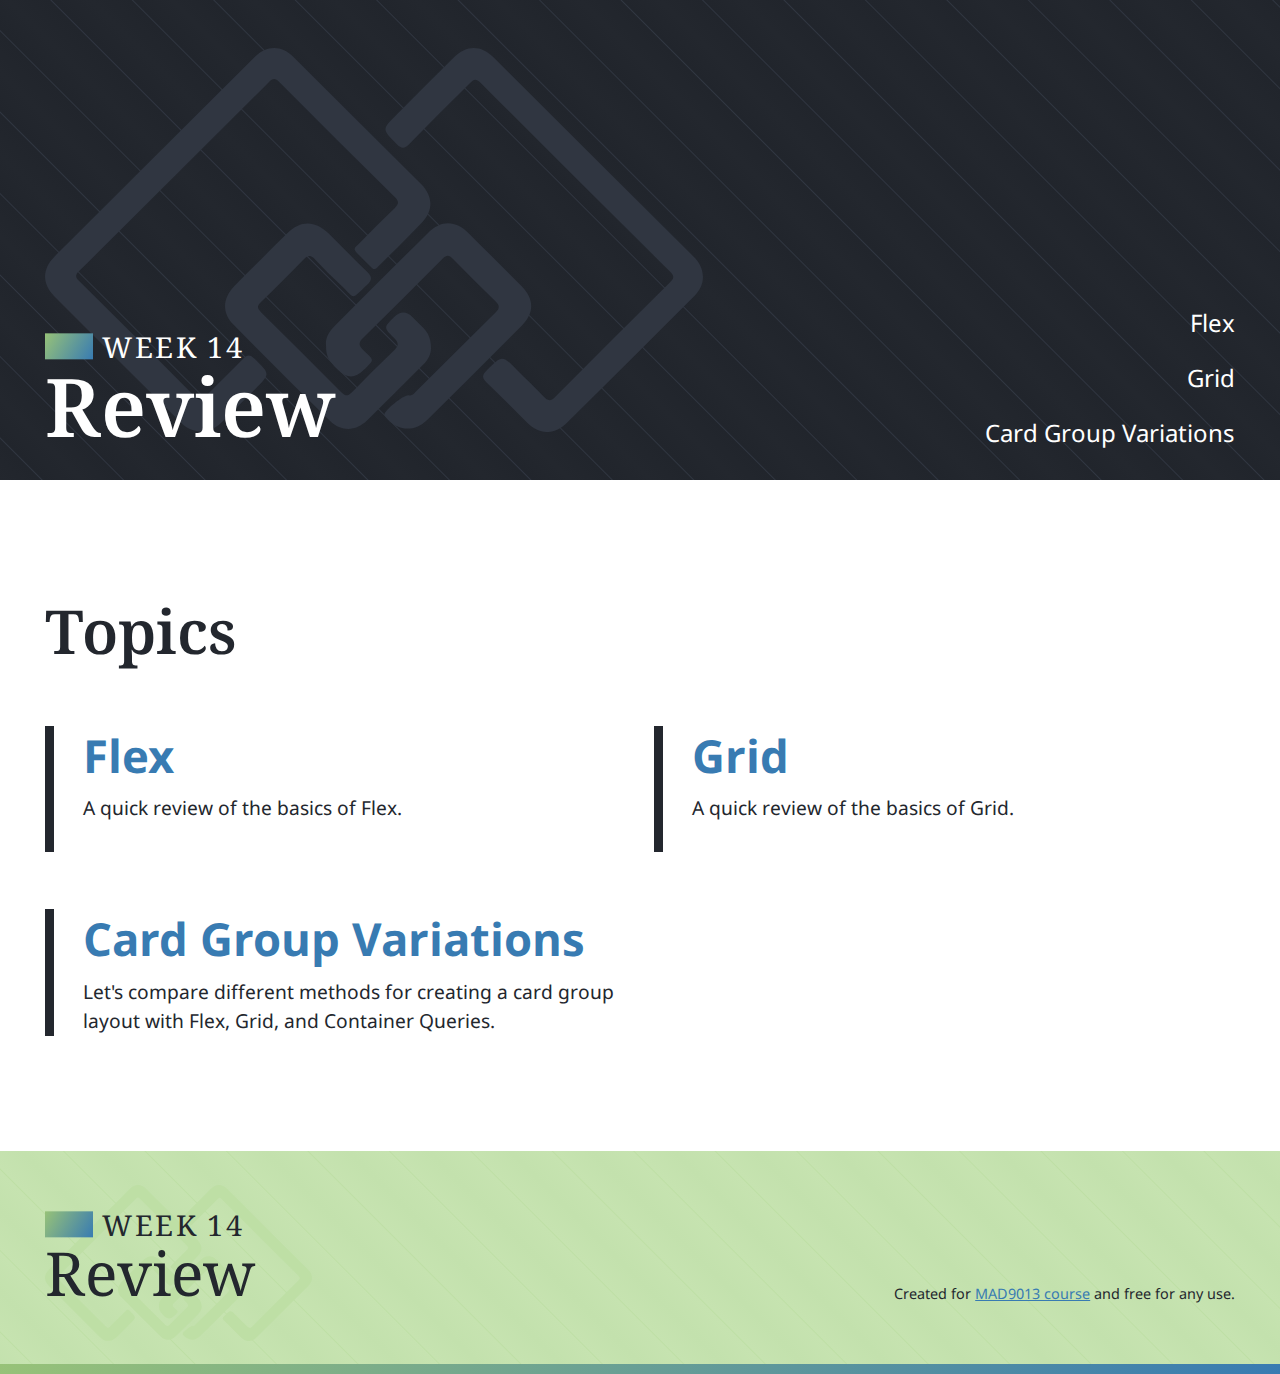
<file: index.html>
<!DOCTYPE html>
<html lang="en">
  <head>
    <!-- Ensures that the text characters are displayed properly -->
    <meta charset="UTF-8" />

    <!-- Properly sizes content across different browser window sizes -->
    <meta name="viewport" content="width=device-width, initial-scale=1.0" />

    <!--
      The site title displayed in the browser tab.
      Also used for Search Engine Optimization (SEO),
      Google results, and accessibility tools/screen readers.
    -->
    <title>W14 - Review</title>

    <!-- Loads Material Icons Font -->
    <link
      rel="stylesheet"
      href="https://fonts.googleapis.com/css2?family=Material+Symbols+Outlined:opsz,wght,FILL,GRAD@24,400,0,0"
    />

    <!-- Loads custom supporting CSS stylesheet(s) -->
    <link rel="stylesheet" href="/css/main.css" />

    <!-- Loads Favicon -->
    <link rel="shortcut icon" href="favicon.ico" />
  </head>
  <body id="page">
    <!--
      Accessibility feature that allows users to
      quickly skip to key areas on the page.
    -->
    <ul class="skip-links">
      <li>
        <a class="skip-links__link" href="#nav">Skip to site navigation</a>
      </li>
      <li>
        <a class="skip-links__link" href="#main">Skip to main content</a>
      </li>
    </ul>

    <!--
      Main site header. Features our site logo and navigation.
    -->
    <header class="navbar navbar--tall">
      <div class="container">
        <h1 class="navbar__headline">
          <a href="/" class="navbar__logo">
            <span class="navbar__week">Week 14</span>
            <span class="navbar__title">Review</span>
          </a>
        </h1>
        <button
          class="navbar__toggle"
          aria-label="Click to open mobile navigation"
        >
          <span class="navbar__tog navbar__tog--top"></span>
          <span class="navbar__tog navbar__tog--middle"></span>
          <span class="navbar__tog navbar__tog--bottom"></span>
        </button>
        <nav id="nav" class="navbar__nav">
          <ul class="navbar__list">
            <li>
              <a href="/flex/" class="navbar__link">Flex</a>
            </li>
            <li>
              <a href="/grid/" class="navbar__link">Grid</a>
            </li>
            <li>
              <a href="/card-group-variations/" class="navbar__link">
                Card Group Variations
              </a>
            </li>
          </ul>
        </nav>
      </div>
    </header>

    <!--
      The main contains ALL of the content unique to this page.
      Every page MUST have exactly one `main` that is a direct child of `body`.
    -->
    <main id="main">
      <section class="topic-list">
        <div class="container">
          <h2>Topics</h2>
          <ol class="topic-list__list">
            <li>
              <a href="/flex/" class="topic-list__link">
                <h3 class="topic-list__heading">Flex</h3>
                <p class="topic-list__desc">
                  A quick review of the basics of Flex.
                </p>
              </a>
            </li>
            <li>
              <a href="/grid/" class="topic-list__link">
                <h3 class="topic-list__heading">Grid</h3>
                <p class="topic-list__desc">
                  A quick review of the basics of Grid.
                </p>
              </a>
            </li>
            <li>
              <a href="/card-group-variations/" class="topic-list__link">
                <h3 class="topic-list__heading">Card Group Variations</h3>
                <p class="topic-list__desc">
                  Let's compare different methods for creating a card group
                  layout with Flex, Grid, and Container Queries.
                </p>
              </a>
            </li>
          </ol>
        </div>
      </section>
    </main>

    <!--
      Site footer. Contains site logo and legal info.
      
      Could also contain other concluding information such
      as repeating the navigation, contact info, and more.
    -->
    <footer class="footer">
      <div class="container container--grid">
        <div class="footer__column">
          <a href="/" class="footer__logo">
            <span class="footer__week">Week 14</span>
            <span class="footer__title">Review</span>
          </a>
        </div>

        <div class="footer__column footer__column--legal">
          <small>
            Created for
            <a href="https://mad9013.github.io/f2024/">MAD9013 course</a> and
            free for any use.
          </small>
        </div>
      </div>
    </footer>

    <!-- Accessibility feature: return to top button -->
    <a
      href="#page"
      class="to-top"
      aria-label="Click to return to top of the page"
    >
      <i class="material-symbols-outlined">arrow_upward</i>
    </a>

    <!--
      Adds a layer when the mobile navigation is open that
      allows users to click to the side and auto close the nav
    -->
    <div class="click-to-close"></div>

    <!-- Loads custom JavaScript file -->
    <script src="./js/main.js"></script>
  </body>
</html>
</file>
<file: css/main.css>
/* CSS Custom Properties AKA Variables */
:root {
  /* Colors */
  --color-primary: #23272e;
  --color-primary--light: #303641;
  --color-primary--dark: #21252c;
  --color-red: #d86972;
  --color-red--dark: #a94c54;
  --color-orange: #bb8b5e;
  --color-orange--dark: #8d6744;
  --color-green: #97c278;
  --color-green--medium: #bedfa5;
  --color-green--light: #c3e1ad;
  --color-green--lighter: #c6e3b0;
  --color-blue: #387bb2;
  --color-blue--light: #8eb9dd;
  --color-blue--lighter: #dbeaf8;
  --color-blue--dark: #2c6593;
  --color-purple: #c678dd;
  --color-purple--dark: #9c5bb0;
  --color-yellow: #ddc678;
  --color-yellow--dark: #b09c5b;
  --color-cyan: #78ddd0;
  --color-cyan--dark: #57b0a5;
  --color-brown: #3e2c18;
  --color-brown--dark: #1e150b;
  --color-gray: #333;
  --color-gray--dark: #222;

  /* Fonts */
  --font-primary: "Noto Sans", sans-serif;
  --font-secondary: "Noto Serif", serif;

  /* Sizing */
  --container: 65em;
  --container--text: 40em;

  /* Standardization */
  --transition: 0.2s;
  --shadow: 0 0.25rem 0.75rem #0004;
  --shadow--large: 0 0.5rem 1.5rem #0004;
  --shadow--subtle: 0 0.125rem 0.5rem #0002;
  --radius: 0.5em;
}

/* CSS Reset */

/* Box sizing rules */
*,
*::before,
*::after {
  box-sizing: border-box;
}

::selection {
  background-color: var(--color-blue);
  color: #fff;
}

/* Set core root defaults */
html {
  color: var(--color-primary);
  font-family: var(--font-primary);
  line-height: 1.5;
}

html:focus-within {
  scroll-behavior: smooth;
}

/* Set core body defaults */
body {
  min-height: 100vh;
  text-rendering: optimizeSpeed;
  margin: 0;
  display: grid;
  grid-template-rows: auto auto 1fr auto;
}

/* Update default margin */
h1,
h2,
h3,
h4,
h5,
h6,
p,
figure,
blockquote,
ol,
ul,
dl,
dd {
  margin: 0 0 1.5rem;
}

/* Remove list styles on ul, ol elements with a list role, which suggests default styling will be removed */
ul[role="list"],
ol[role="list"] {
  list-style: none;
  padding: 0;
  margin: 0;
}

/* A elements that don't have a class get default styles */
a:not([class]) {
  text-decoration-skip-ink: auto;
  color: var(--color-blue);
  transition: all var(--transition);
}

a:not([class]):hover,
a:not([class]):focus-visible {
  color: var(--color-red);
}

/* Make images easier to work with */
img,
picture,
svg {
  max-width: 100%;
  display: block;
}

svg {
  fill: currentColor;
}

svg:not(:root) {
  overflow: hidden;
}

/* Inherit fonts for inputs and buttons */
input,
button,
textarea,
select {
  font: inherit;
}

/* Remove all animations, transitions and smooth scroll for people that prefer not to see them */
@media (prefers-reduced-motion: reduce) {
  html:focus-within {
    scroll-behavior: auto;
  }

  *,
  *::before,
  *::after {
    animation-duration: 0.01ms !important;
    animation-iteration-count: 1 !important;
    transition-duration: 0.01ms !important;
    scroll-behavior: auto !important;
  }
}

/* ---------- Accessibility ---------- */

/* Focus Highlights */
*:focus-visible {
  outline: 0.125rem solid var(--color-blue);
  outline-offset: 0.125rem;
}

/* Skip Links */

.skip-links {
  padding: 0;
  margin: 0;
  list-style-type: none;
}

.skip-links__link {
  position: absolute;
  top: -10rem;
  left: 0.5rem;
  background-color: var(--color-green);
  color: var(--color-primary);
  padding: 0.75rem 1.5rem;
  text-decoration: none;
  border-radius: var(--radius);
}

.skip-links__link:focus {
  top: 0.5rem;
}

/* To Top */

.to-top {
  position: fixed;
  bottom: 1.5rem;
  right: 1.5rem;
  background-color: var(--color-green);
  color: var(--color-primary);
  width: 2.5rem;
  height: 2.5rem;
  display: flex;
  align-items: center;
  justify-content: center;
  border-radius: var(--radius);
  text-decoration: none;
  box-shadow: var(--shadow);
  translate: 0 100%;
  opacity: 0;
  transition: opacity var(--transition), translate var(--transition),
    bottom var(--transition);
}

.to-top.visible {
  translate: 0;
  opacity: 0.75;
}

.to-top:hover,
.to-top:focus-visible {
  translate: 0;
  opacity: 1;
}

/* Screen reader only text */

.screen-reader-text,
.srt {
  position: absolute;
  clip-path: polygon(0 0, 0.1% 0, 0.1% 0.1%, 0 0.1%);
}

/* ---------- Typography ---------- */

/* Fonts */

@font-face {
  font-family: "Noto Sans";
  src: url("../fonts/NotoSans-Regular.ttf");
  font-weight: 400;
  font-style: normal;
}

@font-face {
  font-family: "Noto Sans";
  src: url("../fonts/NotoSans-Italic.ttf");
  font-weight: 400;
  font-style: italic;
}

@font-face {
  font-family: "Noto Sans";
  src: url("../fonts/NotoSans-Bold.ttf");
  font-weight: 700;
  font-style: normal;
}

@font-face {
  font-family: "Noto Sans";
  src: url("../fonts/NotoSans-BoldItalic.ttf");
  font-weight: 700;
  font-style: italic;
}

@font-face {
  font-family: "Noto Serif";
  src: url("../fonts/NotoSerif-Regular.ttf");
  font-weight: 400;
  font-style: normal;
}

@font-face {
  font-family: "Noto Serif";
  src: url("../fonts/NotoSerif-Italic.ttf");
  font-weight: 400;
  font-style: italic;
}

@font-face {
  font-family: "Noto Serif";
  src: url("../fonts/NotoSerif-SemiBold.ttf");
  font-weight: 600;
  font-style: normal;
}

@font-face {
  font-family: "Noto Serif";
  src: url("../fonts/NotoSerif-SemiBoldItalic.ttf");
  font-weight: 600;
  font-style: italic;
}

/* Type Hierarchy */

h1,
.heading-1 {
  font-size: 1.802rem;
  font-family: var(--font-secondary);
  line-height: 1.1;
}

h2,
.heading-2 {
  font-size: 1.602rem;
  font-family: var(--font-secondary);
  line-height: 1.2;
}

h3,
.heading-3 {
  font-size: 1.424rem;
  margin-block-end: 0.75rem;
  line-height: 1.3;
  color: var(--color-blue);
}

h4,
.heading-4 {
  font-size: 1.266rem;
  margin-block-end: 0;
  text-transform: uppercase;
}

h5,
.heading-5 {
  font-size: 1.125rem;
  border-block-end: 0.0625rem solid var(--color-blue);
}

h6 {
  font-size: 1rem;
  font-family: var(--font-secondary);
}

small,
.small {
  font-size: 0.889rem;
}

@media only screen and (min-width: 45em) {
  html {
    font-size: 110%;
  }

  h1,
  .heading-1 {
    font-size: 3.052rem;
  }

  h2,
  .heading-2 {
    font-size: 2.441rem;
  }

  h3,
  .heading-3 {
    font-size: 1.953rem;
  }

  h4,
  .heading-4 {
    font-size: 1.563rem;
  }

  h5,
  .heading-5 {
    font-size: 1.25rem;
  }

  small,
  .small {
    font-size: 0.8rem;
  }
}

@media only screen and (min-width: 60em) {
  html {
    font-size: 120%;
  }

  h1,
  .heading-1 {
    font-size: 4.209rem;
  }

  h2,
  .heading-2 {
    font-size: 3.157rem;
  }

  h3,
  .heading-3 {
    font-size: 2.369rem;
  }

  h4,
  .heading-4 {
    font-size: 1.777rem;
  }

  h5,
  .heading-5 {
    font-size: 1.333rem;
  }

  small,
  .small {
    font-size: 0.75rem;
  }
}

.truncate {
  max-width: 100%;
  overflow: hidden;
  width: 100%;
  text-overflow: ellipsis;
  white-space: nowrap;
}

/* ---------- Layout ---------- */

/* Containers */

.container {
  width: min(100%, var(--container));
  margin: 0 auto;
  padding-inline-start: 1.5rem;
  padding-inline-end: 1.5rem;
}

.container--text {
  width: min(100%, var(--container--text));
}

.container--grid {
  display: grid;
  grid-template-columns: repeat(12, 1fr);
  gap: 1.5rem;
}

.container--grid > * {
  grid-column: 1 / -1;
}

.w-1-4 {
  width: 25%;
}

.w-1-2 {
  width: 50%;
}

.w-3-4 {
  width: 75%;
}

.push {
  margin-block-end: 1.5rem;
}

/* Setting default spacing for all section elements */

body > main > section {
  padding-block-start: 1.5rem;
  padding-block-end: 1.5rem;
}

body > main > section:first-of-type {
  padding-block-start: 3rem;
  padding-block-end: 1.5rem;
}

body > main > section:last-of-type {
  padding-block-start: 1.5rem;
  padding-block-end: 3rem;
}

body > main > section:first-of-type:last-of-type {
  padding-block-start: 3rem;
  padding-block-end: 3rem;
}

body > main + aside {
  padding-block-start: 3rem;
  padding-block-end: 3rem;
  background-color: var(--color-blue--light);
}

body > main + aside p:last-child {
  margin: 0;
}

body > main + aside a:not([class]) {
  color: var(--color-primary);
}

@media only screen and (min-width: 45em) {
  body > main > section {
    padding-block-start: 2.25rem;
    padding-block-end: 2.25rem;
  }

  body > main > section:first-of-type {
    padding-block-start: 4.5rem;
    padding-block-end: 2.25rem;
  }

  body > main > section:last-of-type {
    padding-block-start: 2.25rem;
    padding-block-end: 4.5rem;
  }

  body > main > section:first-of-type:last-of-type {
    padding-block-start: 4.5rem;
    padding-block-end: 4.5rem;
  }

  body > main + aside {
    padding-block-start: 4.5rem;
    padding-block-end: 4.5rem;
  }
}

@media only screen and (min-width: 60em) {
  body > main > section {
    padding-block-start: 3rem;
    padding-block-end: 3rem;
  }

  body > main > section:first-of-type {
    padding-block-start: 6rem;
    padding-block-end: 3rem;
  }

  body > main > section:last-of-type {
    padding-block-start: 3rem;
    padding-block-end: 6rem;
  }

  body > main > section:first-of-type:last-of-type {
    padding-block-start: 6rem;
    padding-block-end: 6rem;
  }

  body > main + aside {
    padding-block-start: 6rem;
    padding-block-end: 6rem;
  }
}

body > main > section > .container > h2 {
  margin-block-end: 3rem;
}

body > main > section > .container > h3 {
  margin-block-start: 3rem;
}

/* ---------- Utility ---------- */

code {
  padding: 0.25em 0.5em;
  color: #222;
  background-color: #0002;
  border: 0.0625em solid #0002;
  border-radius: var(--radius);
  white-space: nowrap;
  font-size: 0.875em;
}

h1 code {
  padding: 0.05em 0.25em;
}

/* ---------- Patterns/Components ---------- */

/* Button */
.btn {
  /* common styles */
  display: inline-block;
  padding: 0.55em 1.5em 0.5em;
  background-color: var(--color-blue);
  border: 0.125rem solid var(--color-blue);
  color: #fff;
  border-radius: var(--radius);
  box-shadow: var(--shadow);
  text-align: center;
  transition: all var(--transition);

  /* link necessary styles */
  text-decoration: none;

  /* button necessary styles */
  cursor: pointer;
  font-family: inherit;
  font-size: inherit;
}

.btn:hover,
.btn:focus {
  background-color: var(--color-blue--dark);
  border-color: var(--color-blue--dark);
  color: #fff;
}

/* Navbar */

.navbar {
  background-color: var(--color-primary);
  background-image: repeating-linear-gradient(
    45deg,
    var(--color-primary),
    var(--color-primary--dark) 1.5rem,
    var(--color-primary--light) 1.55rem,
    var(--color-primary--dark) 1.6rem,
    var(--color-primary) 3rem
  );
  &:where(:not(.navbar--no-sticky)) {
    position: sticky;
    top: 0;
    z-index: 1000;
  }
}

.navbar .container {
  display: flex;
  justify-content: space-between;
  align-items: center;
  gap: 1.5rem;
  padding-block-start: 1.5rem;
  padding-block-end: 1.5rem;
  background-image: url("../images/logo-navbar.svg");
  background-repeat: no-repeat;
  background-size: auto 80%;
  background-position: 1.5rem center;
}

.navbar__headline {
  margin: 0;
  display: block;
  font-size: 1.802rem;
  font-family: var(--font-secondary);
  position: relative;
  z-index: 1;
  line-height: 1.1;
}

.navbar__logo {
  display: block;
  color: #fff;
  text-decoration: none;
}

.navbar__week {
  --dash-width: 1.5rem;
  display: block;
  font-size: 1rem;
  font-weight: 400;
  text-transform: uppercase;
  letter-spacing: 0.125rem;
  padding-inline-start: calc(var(--dash-width) + 0.5rem);
  position: relative;
}

.navbar__week::before {
  content: " ";
  position: absolute;
  top: 50%;
  left: 0;
  translate: 0 -50%;
  width: var(--dash-width);
  height: 80%;
  background-image: linear-gradient(
    120deg,
    var(--color-green),
    var(--color-blue)
  );
}

.navbar__toggle {
  width: 2.5rem;
  height: 2rem;
  background-color: transparent;
  border: 0;
  cursor: pointer;
  padding: 0;
  display: inline-flex;
  flex-direction: column;
  justify-content: space-between;
  position: relative;
  z-index: 1;
}

.navbar__tog {
  background-color: #fff;
  display: block;
  width: 100%;
  height: 0.3125rem;
  position: relative;
  transition: top var(--transition), bottom var(--transition),
    transform var(--transition), opacity var(--transition);
}

.navbar__tog--top {
  top: 0;
}
.navbar__tog--bottom {
  bottom: 0;
}

.open .navbar__tog--top {
  top: 50%;
  transform: translate(0, -50%) rotate(45deg);
}

.open .navbar__tog--middle {
  opacity: 0;
}

.open .navbar__tog--bottom {
  bottom: 50%;
  transform: translate(0, 50%) rotate(-45deg);
}

.navbar__nav {
  position: absolute;
  padding: calc(6.08229375rem + 1.5rem) 1.5rem 2rem;
  top: 0;
  right: 0;
  width: 100%;
  height: 100dvh;
  height: 100vh;
  background-color: var(--color-primary);
  opacity: 0;
  pointer-events: none;
  transition: opacity var(--transition);
}

.open .navbar__nav {
  translate: 0;
  opacity: 1;
  pointer-events: all;
}

.navbar__nav::after {
  content: " ";
  position: absolute;
  bottom: 0;
  left: 0;
  width: 100%;
  height: 0.5rem;
  background-image: linear-gradient(
    120deg,
    var(--color-green),
    var(--color-blue)
  );
}

.navbar__list {
  padding: 0;
  margin: 0;
  list-style-type: none;
  text-align: right;
  display: grid;
  gap: 1rem;
}

.navbar__link {
  color: #fff;
  font-size: 1.25rem;
  display: inline-block;
  text-decoration-thickness: 0.175rem;
  text-decoration-color: transparent;
  transition: all var(--transition);
}

.navbar__link[aria-current="page"],
.navbar__link:hover,
.navbar__link:focus-visible {
  text-decoration-color: var(--color-green);
}

@media only screen and (min-width: 45em) {
  .navbar__week {
    --dash-width: 2rem;
  }
}

@media only screen and (min-width: 60em) {
  .navbar--tall {
    position: static;
  }

  .navbar--tall .container {
    min-height: 25rem;
    align-items: end;
    gap: 3rem;
  }

  .navbar--tall .navbar__headline {
    font-size: 4.209rem;
  }

  .navbar--tall .navbar__week {
    --dash-width: 2.5rem;
    font-size: 1.5rem;
  }

  .navbar--tall .navbar__toggle {
    display: none;
  }

  .navbar--tall .navbar__nav {
    position: unset;
    padding: unset;
    top: unset;
    right: unset;
    width: unset;
    height: unset;
    background-color: unset;
    box-shadow: unset;
    translate: unset;
    transition: unset;
    white-space: nowrap;
    translate: 0;
    opacity: 1;
    pointer-events: all;
  }

  .navbar:not(.navbar--tall) .navbar__nav {
    width: 100%;
    translate: 0;
    opacity: 0;
    pointer-events: none;
    transition: opacity var(--transition);
    background: repeating-linear-gradient(
      120deg,
      var(--color-primary),
      var(--color-primary--dark) 1.5rem,
      var(--color-primary--light) 1.55rem,
      var(--color-primary--dark) 1.6rem,
      var(--color-primary) 3rem
    );
  }

  .navbar:not(.navbar--tall).open .navbar__nav {
    opacity: 1;
    pointer-events: all;
  }

  .navbar:not(.navbar--tall) .navbar__list {
    width: min(100%, var(--container));
    margin: 0 auto;
    padding-inline-start: 1.5rem;
    padding-inline-end: 1.5rem;
  }

  .navbar--tall .navbar__nav::after {
    display: none;
  }
}

/* Footer */

.footer {
  background-color: var(--color-green--light);
  background: repeating-linear-gradient(
    45deg,
    var(--color-green--light),
    var(--color-green--lighter) 1.5rem,
    var(--color-green--medium) 1.55rem,
    var(--color-green--lighter) 1.6rem,
    var(--color-green--light) 3rem
  );
  position: relative;
}

.footer::after {
  content: " ";
  position: absolute;
  bottom: 0;
  left: 0;
  width: 100%;
  height: 0.5rem;
  background-image: linear-gradient(
    120deg,
    var(--color-green),
    var(--color-blue)
  );
}

.footer .container {
  background-image: url("../images/logo-footer.svg");
  background-repeat: no-repeat;
  background-size: auto calc(100% - 3.5rem);
  background-position: 1.5rem center;
  padding: 3rem 1.5rem 3.5rem;
}

.footer__logo {
  display: inline-block;
  color: var(--color-primary);
  text-decoration: none;
  font-family: var(--font-secondary);
  font-size: 1.602rem;
  line-height: 1.1;
}

.footer__week {
  --dash-width: 1.5rem;
  display: block;
  font-size: 1rem;
  font-weight: 400;
  text-transform: uppercase;
  letter-spacing: 0.125rem;
  padding-inline-start: calc(var(--dash-width) + 0.5rem);
  position: relative;
}

.footer__week::before {
  content: " ";
  position: absolute;
  top: 50%;
  left: 0;
  translate: 0 -50%;
  width: var(--dash-width);
  height: 80%;
  /* background-color: var(--color-green); */
  background-image: linear-gradient(
    120deg,
    var(--color-green),
    var(--color-blue)
  );
}

@media only screen and (min-width: 45em) {
  .footer .container {
    align-items: end;
  }

  .footer__logo {
    font-size: 2.441rem;
  }

  .footer__week {
    --dash-width: 2rem;
  }

  .footer__column {
    grid-column: span 6;
  }

  .footer__column--legal {
    text-align: right;
  }
}

@media only screen and (min-width: 60em) {
  .footer__logo {
    font-size: 3.157rem;
  }

  .footer__week {
    --dash-width: 2.5rem;
    font-size: 1.5rem;
  }
}

/* Click to close */

.click-to-close {
  position: fixed;
  inset: 0;
  background-color: #000a;
  pointer-events: none;
  opacity: 0;
  transition: opacity var(--transition);
}

.click-to-close.open {
  pointer-events: all;
  opacity: 1;
}

@media only screen and (min-width: 60em) {
  .click-to-close {
    display: none;
  }
}

/* Topic List */

.topic-list__list {
  padding: 0;
  margin: 0;
  list-style-type: none;
  display: grid;
  gap: 1.5rem;
}

.topic-list__list li {
  display: flex;
}

.topic-list__link {
  display: block;
  text-decoration: none;
  color: var(--color-primary);
  padding-inline-start: 1.5rem;
  border-inline-start: 0.5rem solid var(--color-primary);
  position: relative;
}

.topic-list__link::before {
  content: " ";
  width: 0.5rem;
  height: 0;
  position: absolute;
  left: -0.5rem;
  top: 0;
  background-image: linear-gradient(
    120deg,
    var(--color-green),
    var(--color-blue)
  );
  transition: height var(--transition);
}

.topic-list__link:hover::before,
.topic-list__link:focus::before {
  height: 100%;
}

.topic-list__heading {
  margin-block-end: 0.5rem;
  text-decoration: underline;
  text-decoration-thickness: 0.25rem;
  text-decoration-color: transparent;
  transition: text-decoration var(--transition);
}

.topic-list__link:hover .topic-list__heading,
.topic-list__link:focus .topic-list__heading {
  text-decoration-color: var(--color-green);
}

.topic-list__desc {
  margin: 0;
}

@media only screen and (min-width: 45em) {
  .topic-list__list {
    grid-template-columns: 1fr 1fr;
    row-gap: 3rem;
    grid-auto-rows: 1fr;
  }
}

/* Banner */

.banner {
  background-color: var(--color-green);
  padding: 6rem 0 1.5rem;
}

.banner__headline {
  margin: 0;
}

.banner__headline:not(:last-child) {
  margin-block-end: 1.5rem;
}

/* Instructor Comment */

.ic {
  margin: 1.5rem 0;
  padding: 1.5rem;
  background-color: var(--color-blue);
  color: #fff;
  border: 0.0625rem solid var(--color-blue--dark);
  display: inline-block;
  border-radius: var(--radius) var(--radius) var(--radius) 0.125rem;
  box-shadow: var(--shadow);
  max-width: 30rem;
}

.ic :last-child {
  margin-block-end: 0;
}

.ic cite {
  font-style: normal;
  font-weight: bold;
  font-family: var(--font-secondary);
}

.ic a {
  color: #fff;
}

.ic a:hover,
.ic a:focus {
  color: #ffffffaa;
}

@media only screen and (min-width: 90em) {
  .ic {
    margin-inline-start: -5rem;
  }
}

/* ---------- Tutorial Helpers ---------- */

/* Box Base */

.box {
  display: flex;
  align-items: center;
  justify-content: center;
  color: var(--color-primary);
  border: 0.25rem solid var(--color-green);
  background-color: var(--color-green--lighter);
  text-transform: uppercase;
  border-radius: var(--radius);
  padding: 1.5rem;
}

.box h3 {
  color: var(--color-primary);
  font-size: 1.5rem;
}

.box p {
  margin: 0;
}

.css-grid .box {
  padding: 2rem 1rem;
  text-transform: unset;
  display: block;
}

/* Parent */
.parent {
  border: 0.25rem dashed #ccc;
  border-radius: 0.5rem;
  padding: 1rem;
}

/* Flex basics */

.flex-item {
  padding: 1.5rem;
  border: 0.25rem solid var(--color-green);
  background-color: var(--color-green--lighter);
  border-radius: var(--radius);
}

.flex-item:nth-child(2),
.box:nth-child(2) {
  border-color: var(--color-blue--dark);
  background-color: var(--color-blue);
  color: #fff;
}

.box:nth-child(2) h3 {
  color: #fff;
}

.flex-item:nth-child(3),
.box:nth-child(3) {
  border-color: var(--color-red--dark);
  background-color: var(--color-red);
}

.flex-item:nth-child(4),
.box:nth-child(4) {
  border-color: var(--color-purple--dark);
  background-color: var(--color-purple);
}

.flex-item:nth-child(5),
.box:nth-child(5) {
  border-color: var(--color-orange--dark);
  background-color: var(--color-orange);
}

.flex-item:nth-child(6),
.box:nth-child(6) {
  border-color: var(--color-yellow--dark);
  background-color: var(--color-yellow);
}

.flex-item:nth-child(7),
.box:nth-child(7) {
  border-color: var(--color-cyan--dark);
  background-color: var(--color-cyan);
}

.flex-item:nth-child(8),
.box:nth-child(8) {
  border-color: var(--color-gray--dark);
  background-color: var(--color-gray);
  color: #fff;
}

.flex-item:nth-child(9),
.box:nth-child(9) {
  border-color: var(--color-brown--dark);
  background-color: var(--color-brown);
  color: #fff;
}

/* ---------- Misc Support ---------- */

.shhh-im-not-here {
  color: #fff;
}

.box--hello:hover {
  color: #fff;
  background-image: url(https://static.wikia.nocookie.net/starwars/images/2/2a/He-says-the-thing.png);
  background-size: cover;
  background-position: center;
}

.box--general:hover {
  color: #fff;
  background-image: url(https://i.ytimg.com/vi/jAB3mMdS0xE/maxresdefault.jpg);
  background-size: cover;
  background-position: center;
}
</file>
